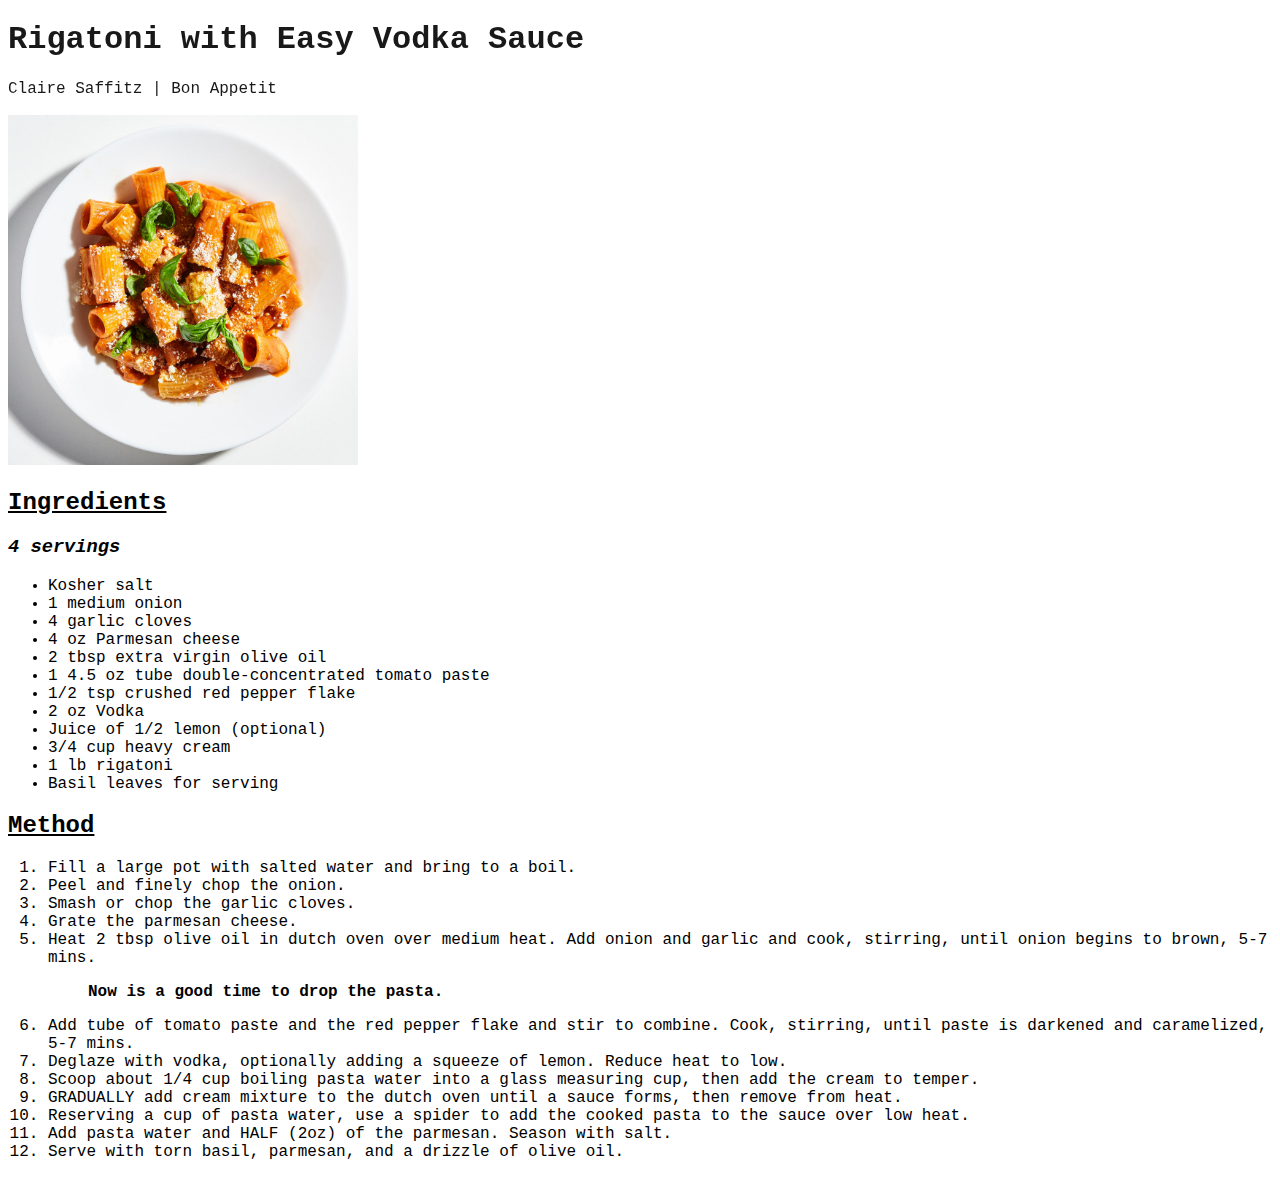
<file: rigatoni-with-easy-vodka-sauce.html>
<!DOCTYPE html>
<html lang="en">
<head>
  <meta charset="UTF-8">
  <meta http-equiv="X-UA-Compatible" content="IE=edge">
  <meta name="viewport" content="width=device-width, initial-scale=1.0">
  <title>Rigatoni with Easy Vodka Sauce</title>
  <link rel="stylesheet" type="text/css" href="/styles.css"/>
</head>
<body>
  <div id="header">
    <h1>Rigatoni with Easy Vodka Sauce</h1>
    <p><a href="https://www.bonappetit.com/recipe/rigatoni-with-easy-vodka-sauce">Claire Saffitz | Bon Appetit</a></p>
  </div>
  
  <div id="content">
    <img src="rigatoni-with-vodka-sauce.jpeg" alt="recipe photo" style="width:350px;">

    <h2>Ingredients</h2>
    <h3>4 servings</h3>

    <ul>
      <li>Kosher salt</li>
      <li>1 medium onion</li>
      <li>4 garlic cloves</li>
      <li>4 oz Parmesan cheese</li>
      <li>2 tbsp extra virgin olive oil</li>
      <li>1 4.5 oz tube double-concentrated tomato paste</li>
      <li>1/2 tsp crushed red pepper flake</li>
      <li>2 oz Vodka</li>
      <li>Juice of 1/2 lemon (optional)</li>
      <li>3/4 cup heavy cream</li>
      <li>1 lb rigatoni</li>
      <li>Basil leaves for serving</li>
    </ul>

    <h2>Method</h2>
    <ol>
      <li>Fill a large pot with salted water and bring to a boil.</li>
      <li>Peel and finely chop the onion.</li>
      <li>Smash or chop the garlic cloves.</li>
      <li>Grate the parmesan cheese.</li>
      <li>Heat 2 tbsp olive oil in dutch oven over medium heat. Add onion and garlic and cook, stirring, until onion begins to brown, 5-7 mins.</li>
      <span>
        <strong>
          <blockquote>Now is a good time to drop the pasta.</blockquote>
        </strong>
      </span>
      <li>Add tube of tomato paste and the red pepper flake and stir to combine. Cook, stirring, until paste is darkened and caramelized, 5-7 mins.</li>
      <li>Deglaze with vodka, optionally adding a squeeze of lemon. Reduce heat to low.</li>
      <li>Scoop about 1/4 cup boiling pasta water into a glass measuring cup, then add the cream to temper.</li>
      <li>GRADUALLY add cream mixture to the dutch oven until a sauce forms, then remove from heat.</li>
      <li>Reserving a cup of pasta water, use a spider to add the cooked pasta to the sauce over low heat.</li>
      <li>Add pasta water and HALF (2oz) of the parmesan. Season with salt.</li>
      <li>Serve with torn basil, parmesan, and a drizzle of olive oil.</li>
    </ol>
  </div>
</body>
</html>
</file>
<file: styles.css>
p, h1, h2, h3, li, blockquote {
  font-family: 'Courier New', Courier, monospace;
}

a:link {
  text-decoration: none;
  color:black;
}

a:hover {
  text-decoration: underline;
  color:black;
}

a:visited {
  text-decoration: none;
  color:black;
}

#header {
  position: fixed;
  top: 0;
  background-color: #ffffff;
  opacity: 90%;
}

#content {
  margin-top: 115px;
}

img:hover {
  opacity: 80%;
}

h2 {
  text-decoration: underline;
}

h3 {
  font-style: italic;
}
</file>
